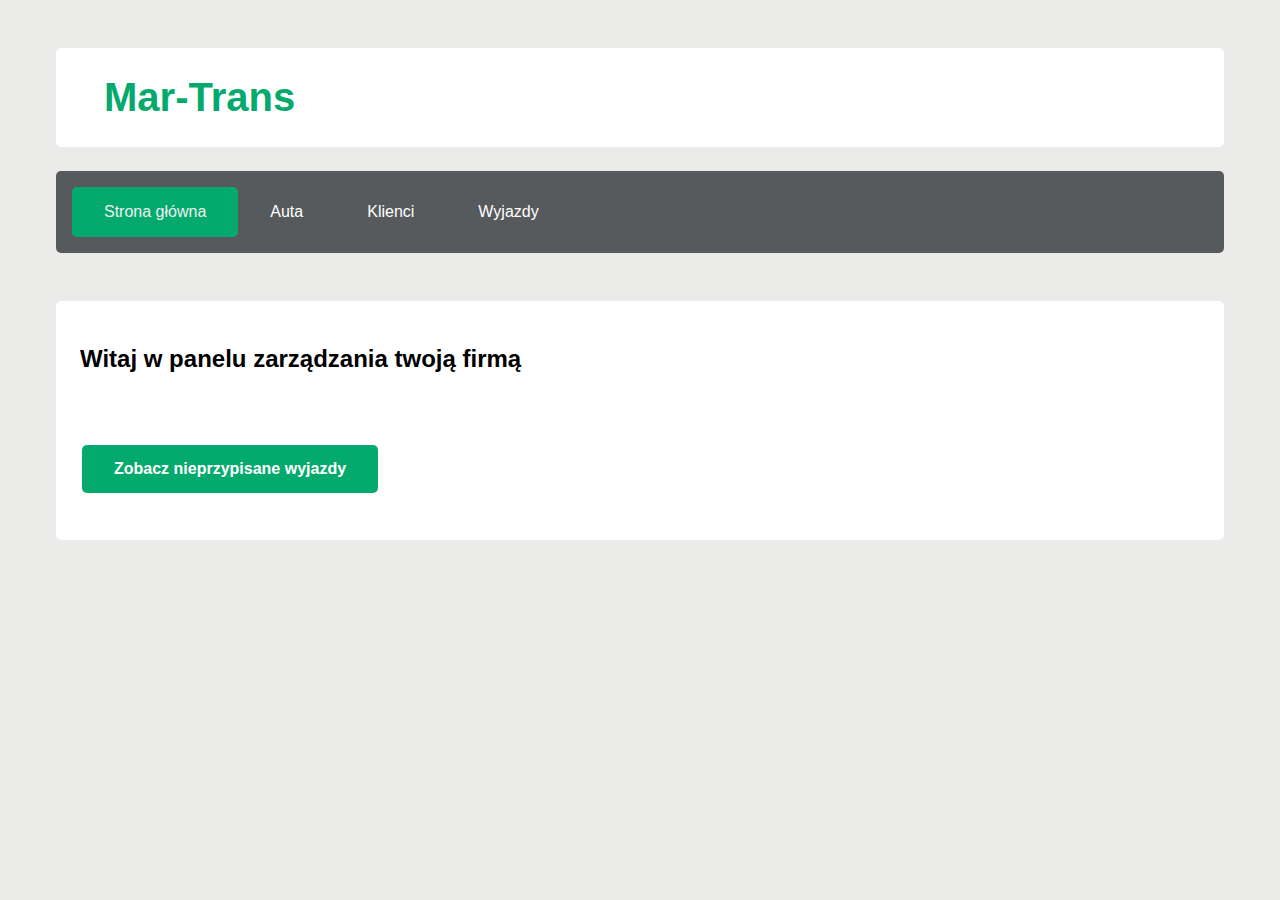
<file: src/main/resources/templates/index.html>
<!DOCTYPE html>
    <html xmlns:th="http://www.thymeleaf.org">
    <link rel="stylesheet" th:href="@{/css/stylesheet.css}">
    <link rel="stylesheet" href="../static/css/stylesheet.css">
    <head>
        <title>Mar-Trans</title>
    </head>
    <header>
        <h1><a th:href="index" th:class="h1">Mar-Trans</a></h1>
    </header>
    <nav>
        <ul>
            <li><a th:href="index" class="active">Strona główna</a></li>
            <li><a th:href="vehicles">Auta</a></li>
            <li><a th:href="clients">Klienci</a></li>
            <li><a th:href="trips">Wyjazdy</a></li>
        </ul>
    </nav>
    <body>
    <main>
        <h2>Witaj w panelu zarządzania twoją firmą</h2>
        <br>
        <h3 th:text="'Ilość nieprzypisanych wyjazdów: ' + ${wyjazdy}"></h3>
        <h3>
        <a th:href="@{/trips/assign}" class="button-green">Zobacz nieprzypisane wyjazdy</a>
        </h3>
    </main>
    </body>
    </html>
</file>
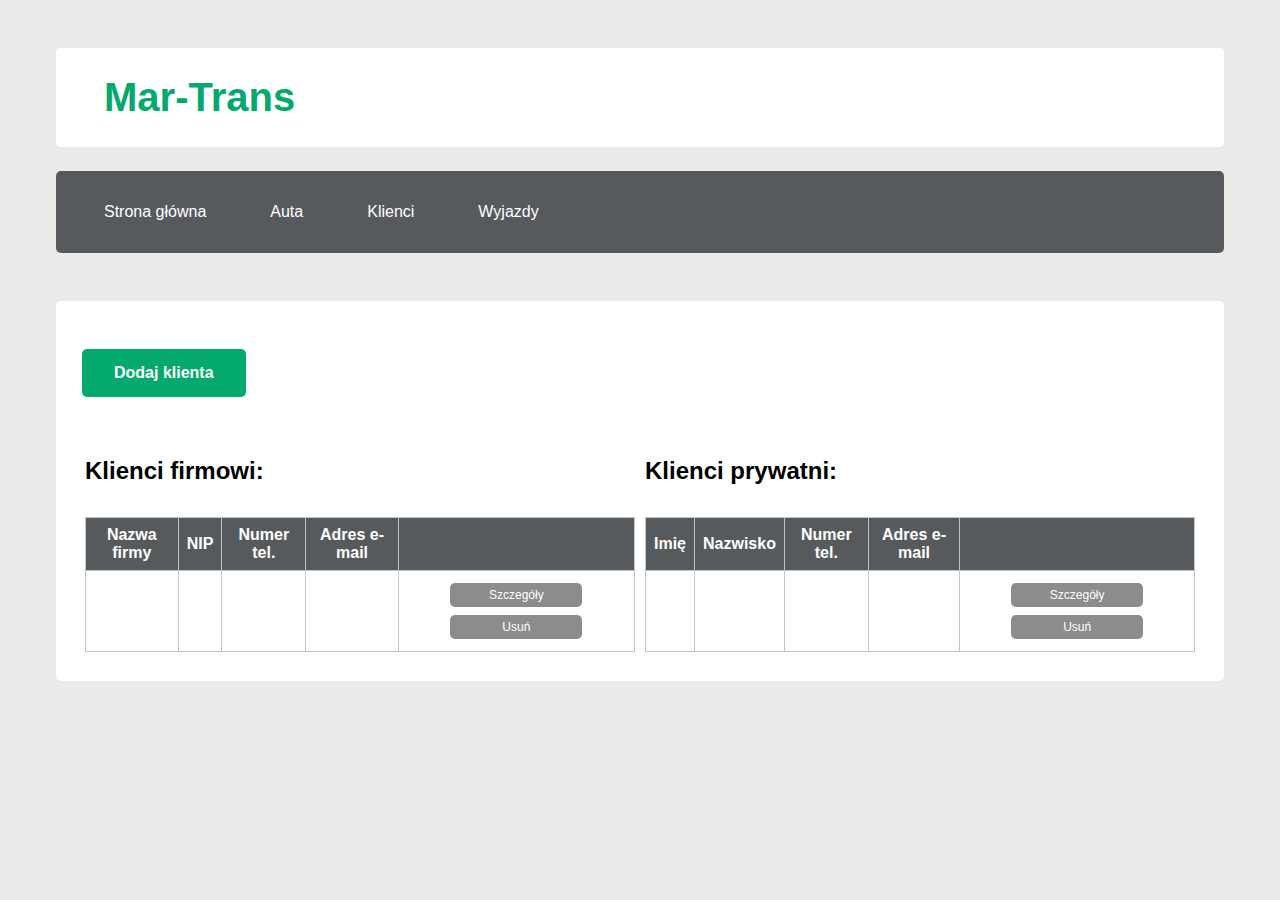
<file: src/main/resources/templates/clients.html>
<!DOCTYPE html>
<html xmlns:th="http://www.thymeleaf.org">
<link rel="stylesheet" th:href="@{/css/stylesheet.css}">
<link rel="stylesheet" href="../static/css/stylesheet.css">
<head>
  <title>Mar-Trans</title>
</head>
<header>
  <h1><a th:href="index" th:class="h1">Mar-Trans</a></h1>
  <!--    <img src="images/logo.png" alt="ABC logo">-->
</header>
<nav>
  <ul>
    <li><a th:href="index" >Strona główna</a></li>
    <li><a th:href="vehicles">Auta</a></li>
    <li><a th:href="clients" th:class="active">Klienci</a></li>
    <li><a th:href="trips">Wyjazdy</a></li>
  </ul>
</nav>
<body>
<main>
  <h2><a th:href="@{/clients/add}" class="button-green">Dodaj klienta</a></h2>
  <div class="row">
    <div class="column">
  <h2>Klienci firmowi:</h2>


  <table class="table-list">
    <thead>
    <tr>
      <th>Nazwa firmy</th>
      <th>NIP</th>
      <th>Numer tel.</th>
      <th>Adres e-mail</th>
      <th></th>
    </tr>
    </thead>
    <tbody>
    <tr th:each="client : ${companies}">
      <td th:text="${client.name}"></td>
      <td th:text="${client.nip}"></td>
      <td th:text="${client.nrTel}"></td>
      <td th:text="${client.email}"></td>
      <td>
        <a th:href="@{/clients/companydetails/{id}(id=${client.id})}" class="button-gray-list">Szczegóły</a>
        <a th:href="@{/clients/delete/{id}(id=${client.id})}" class="button-gray-list">Usuń</a></td>
    </tr>
    </tbody>
  </table>
    </div>
    <div class="column">
  <h2>Klienci prywatni:</h2>
  <table class="table-list">
    <thead>
    <tr>
      <th>Imię</th>
      <th>Nazwisko</th>
      <th>Numer tel.</th>
      <th>Adres e-mail</th>
      <th></th>
    </tr>
    </thead>
    <tbody>
    <tr th:each="client : ${persons}">
      <td th:text="${client.name}"></td>
      <td th:text="${client.surname}"></td>
      <td th:text="${client.nrTel}"></td>
      <td th:text="${client.email}"></td>
      <td>
        <a th:href="@{/clients/persondetails/{id}(id=${client.id})}" class="button-gray-list">Szczegóły</a>
        <a th:href="@{/clients/delete/{id}(id=${client.id})}" class="button-gray-list">Usuń</a></td>
    </tr>
    </tbody>
  </table>
    </div>
  </div>
</main>
</body>
</html>
</file>
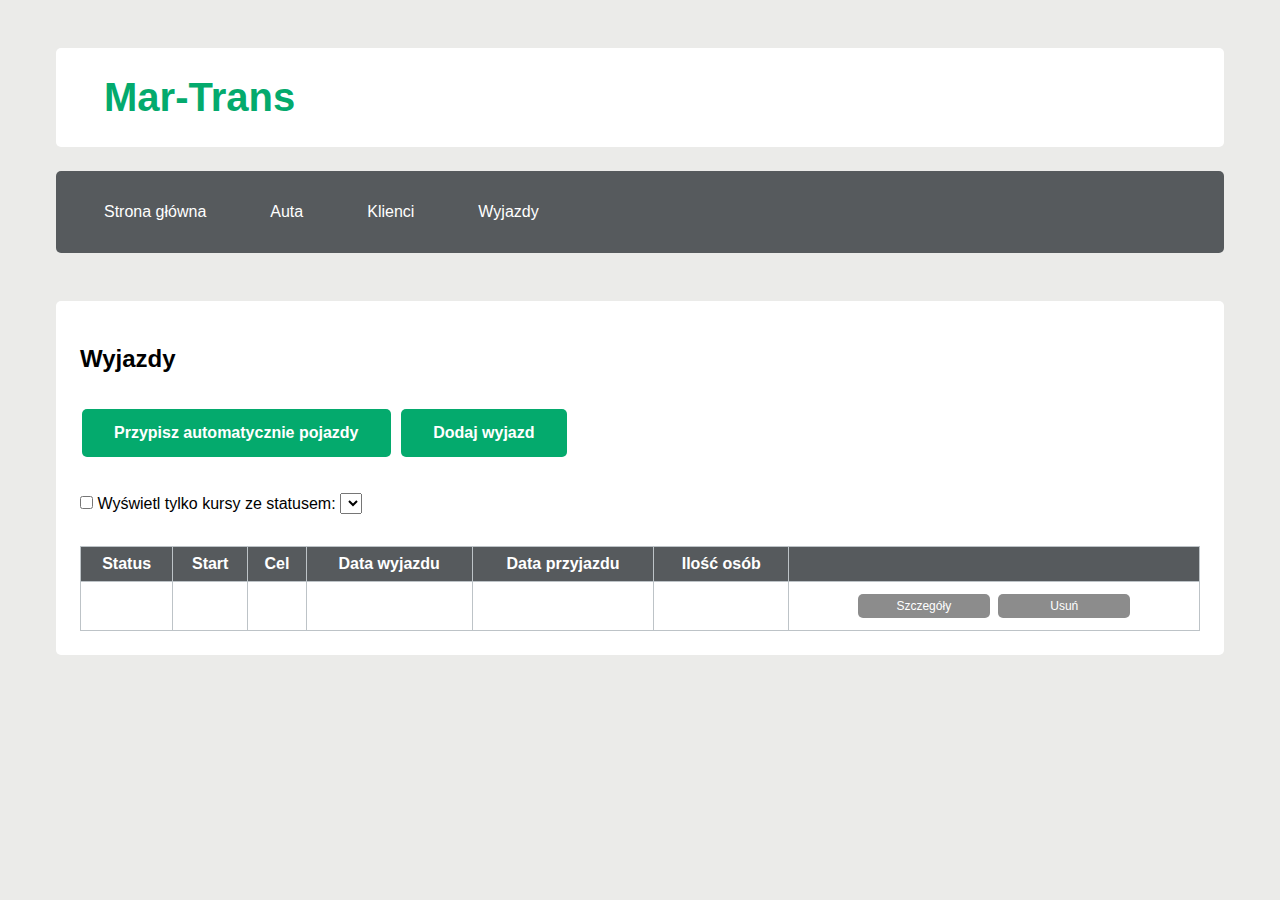
<file: src/main/resources/templates/trips.html>
<!DOCTYPE html>
<html xmlns:th="http://www.thymeleaf.org">
<link rel="stylesheet" th:href="@{/css/stylesheet.css}">
<link rel="stylesheet" href="../static/css/stylesheet.css">
<head>
    <title>Mar-Trans</title>
</head>
<header>
    <h1>Mar-Trans</h1>
    <!--    <img src="images/logo.png" alt="ABC logo">-->
</header>
<nav>
    <ul>
        <li><a th:href="index">Strona główna</a></li>
        <li><a th:href="vehicles">Auta</a></li>
        <li><a th:href="clients">Klienci</a></li>
        <li><a th:href="trips" th:class="active">Wyjazdy</a></li>
    </ul>
</nav>
<body>
<main>
    <h2>Wyjazdy</h2>
    <div>
        <h2>
            <a th:href="@{/trips/assign}" class="button-green">Przypisz automatycznie pojazdy</a>
            <a th:href="@{/trips/add}" class="button-green">Dodaj wyjazd</a>
        </h2>
        <label for="checkbox"></label>
        <input type="checkbox" id="checkbox" onclick="myFunction()">
        <label for="myInput">Wyświetl tylko kursy ze statusem:</label>
        <select th:field="*{types}" id="myInput" onchange="myFunction()">
            <option th:each="state : ${T(com.example.webapp.enums.TripState).values()}"
                    th:value="${state}"
                    th:text="${state}">
            </option>
        </select>
        <h2></h2>
        <table id="myTable" class="table-list">
            <thead>
            <tr>
                <th>Status</th>
                <th>Start</th>
                <th>Cel</th>
                <th>Data wyjazdu</th>
                <th>Data przyjazdu</th>
                <th>Ilość osób</th>
                <th></th>
            </tr>
            </thead>
            <tbody>
            <tr th:each="trip : ${trips}">
                <td th:text="${trip.tripState}"></td>
                <td th:text="${trip.start}"></td>
                <td th:text="${trip.destination}"></td>
                <td th:text="${#temporals.format(trip.deparatureDate, 'dd-MM-yyyy HH:mm')}"></td>
                <td th:text="${#temporals.format(trip.arrivalDate, 'dd-MM-yyyy HH:mm')}"></td>
                <td th:text="${trip.numberOfPeople}"></td>
                <td>
                    <a th:href="@{/trips/details/{id}(id=${trip.id})}" class="button-gray-list">Szczegóły</a>
                    <a th:href="@{/trips/delete/{id}(id=${trip.id})}" class="button-gray-list">Usuń</a>
                </td>
            </tr>
            </tbody>
        </table>
        <script>
            function myFunction() {
                // Declare variables
                var input, filter, table, tr, td, i, txtValue;
                input = document.getElementById("myInput");
                filter = input.value;
                table = document.getElementById("myTable");
                tr = table.getElementsByTagName("tr");

                // Loop through all table rows, and hide those who don't match the search query
                if (document.getElementById('checkbox').checked) {
                    for (i = 0; i < tr.length; i++) {
                        td = tr[i].getElementsByTagName("td")[0];
                        if (td) {
                            txtValue = td.textContent || td.innerText;
                            if (txtValue.toUpperCase().indexOf(filter) > -1) {
                                tr[i].style.display = "";
                            } else {
                                tr[i].style.display = "none";
                            }
                        }
                    }
                } else {
                    for (i = 0; i < tr.length; i++) {
                        td = tr[i].getElementsByTagName("td")[0];
                        tr[i].style.display = "";
                    }
                }
            }
        </script>
    </div>
</main>
</body>
</html>
</file>
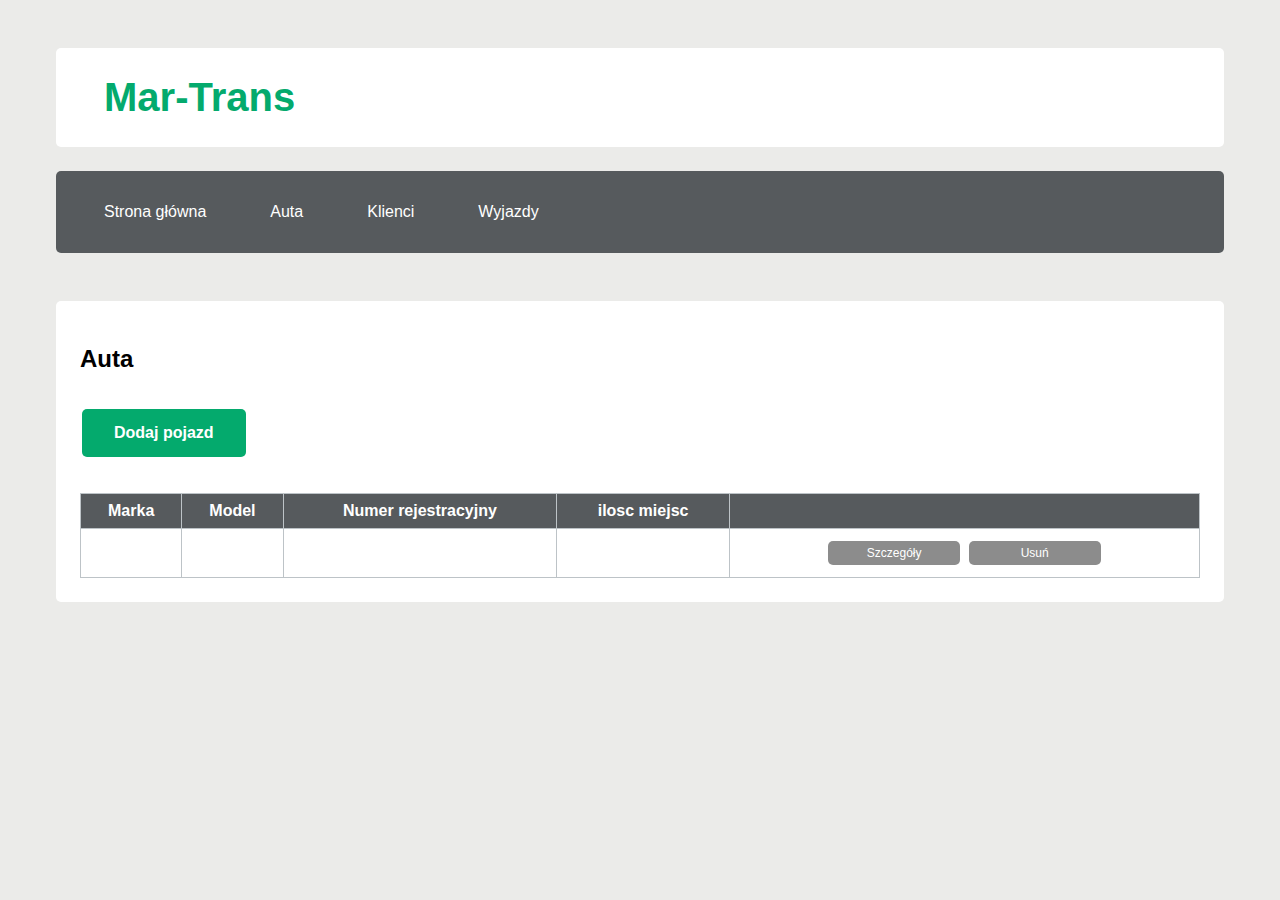
<file: src/main/resources/templates/vehicles.html>
<!DOCTYPE html>
<html xmlns:th="http://www.thymeleaf.org">
<link rel="stylesheet" th:href="@{/css/stylesheet.css}">
<link rel="stylesheet" href="../static/css/stylesheet.css">
<head>
    <title>Mar-Trans</title>
</head>
<header>
    <h1>Mar-Trans</h1>
    <!--    <img src="images/logo.png" alt="ABC logo">-->
</header>
<nav>
    <ul>
        <li><a th:href="index" >Strona główna</a></li>
        <li><a th:href="vehicles" th:class="active">Auta</a></li>
        <li><a th:href="clients">Klienci</a></li>
        <li><a th:href="trips">Wyjazdy</a></li>
    </ul>
</nav>
<body>
<main>
    <h2>Auta</h2>
    <h2><a th:href="@{/vehicles/add}" class="button-green">Dodaj pojazd</a></h2>
    <table class="table-list">
        <thead>
        <tr>
            <th>Marka</th>
            <th>Model</th>
            <th>Numer rejestracyjny</th>
            <th>ilosc miejsc</th>
            <th></th>
        </tr>
        </thead>
        <tbody>
        <tr th:each="vehicle : ${vehicles}">
            <td th:text="${vehicle.brand}"></td>
            <td th:text="${vehicle.model}"></td>
            <td th:text="${vehicle.getRegNumber}"></td>
            <td th:text="${vehicle.getNumberOfSeats}"></td>
            <td>
                <a th:href="@{/vehicles/details/{id}(id=${vehicle.id})}" class="button-gray-list">Szczegóły</a>
                <a th:href="@{/vehicles/delete/{id}(id=${vehicle.id})}" class="button-gray-list">Usuń</a>
            </td>
        </tr>
        </tbody>
    </table>
</main>
</body>
</html>
</file>
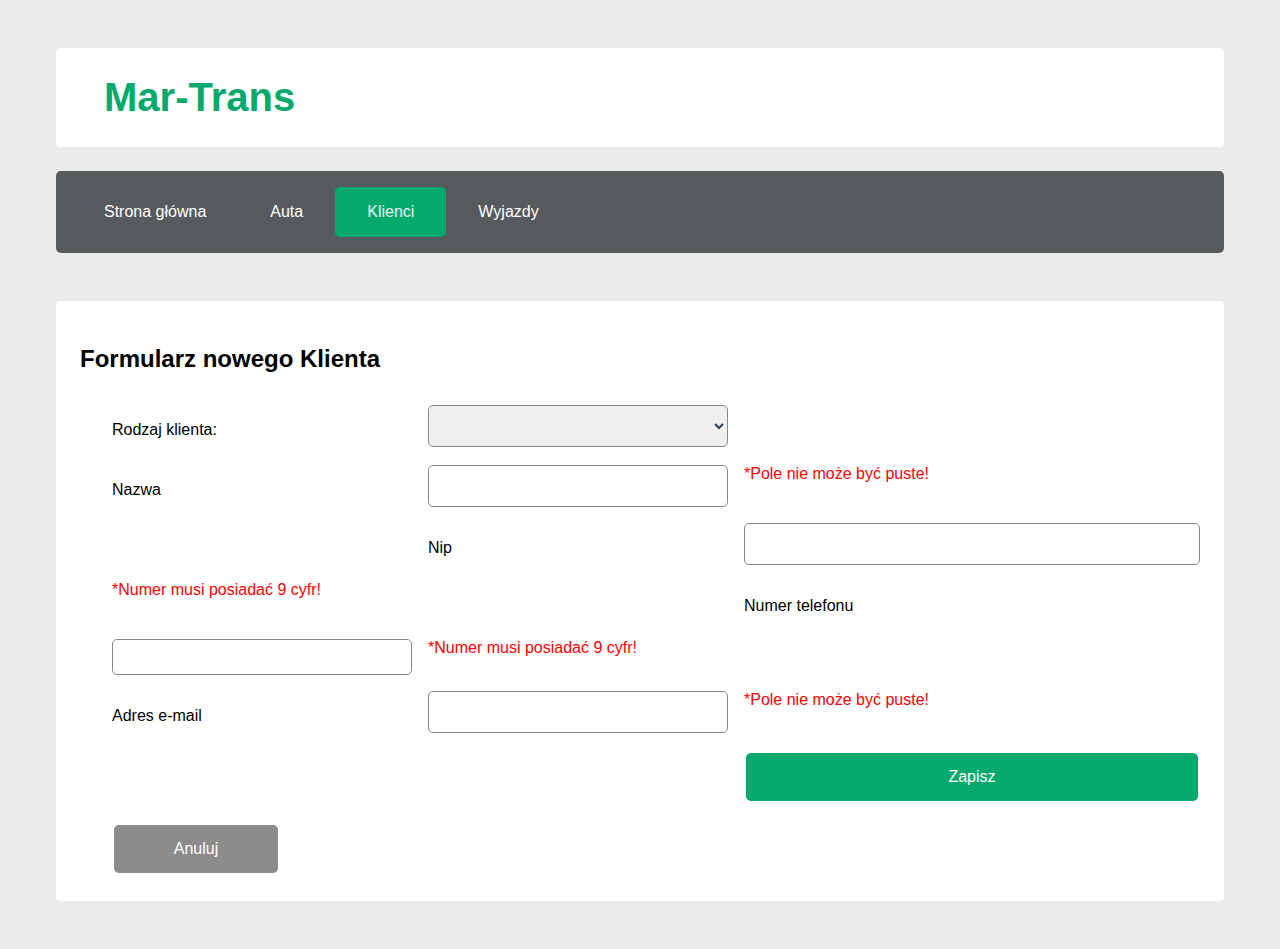
<file: src/main/resources/templates/clients/add.html>
<!DOCTYPE html>
<html xmlns:th="http://www.thymeleaf.org">
<link rel="stylesheet" th:href="@{/css/stylesheet.css}">
<link rel="stylesheet" href="../../static/css/stylesheet.css">
<head>
    <title>Mar-Trans</title>
</head>
<header>
    <h1>Mar-Trans</h1>
    <!--    <img src="images/logo.png" alt="ABC logo">-->
</header>
<nav>
    <ul>
        <li><a th:href="@{/index}">Strona główna</a></li>
        <li><a th:href="@{/vehicles}">Auta</a></li>
        <li><a th:href="@{/clients}" class="active">Klienci</a></li>
        <li><a th:href="@{/trips}">Wyjazdy</a></li>
    </ul>
</nav>
<body>
<main>
    <h2>Formularz nowego Klienta</h2>
    <form class="form">
        <label for="type">Rodzaj klienta: </label>
        <select th:field="*{types}" id="type" >
            <option th:each="type : *{types}"
                    th:value="${type}"
                    th:text="${type}">
        </select>
    </form>
    <br>

    <form th:action="@{/addPerson}" th:object="${person}" id="osobaForm" class="form" method="POST">
        <label for="personName">Imie</label>
        <input type="text" th:field="*{name}" id="personName" placeholder="">
        <span th:if="${#fields.hasErrors('name')}">*Pole nie może być puste!</span>
        <br th:if="!${#fields.hasErrors('name')}">

        <label for="surname">Nazwisko</label>
        <input type="text" th:field="*{surname}" id="surname" placeholder="">
        <span th:if="${#fields.hasErrors('surname')}">*Pole nie może być puste!</span>
        <br th:if="!${#fields.hasErrors('surname')}">

        <label for="nrTel">Numer telefonu</label>
        <input type="number" th:field="*{nrTel}" id="nrTel" placeholder="">
        <span th:if="${#fields.hasErrors('nrTel')}">*Numer musi posiadać 9 cyfr!</span>
        <br th:if="!${#fields.hasErrors('nrTel')}">

        <label for="email">Adres e-mail</label>
        <input type="text" th:field="*{email}" id="email" placeholder="">
        <span th:if="${#fields.hasErrors('email')}">*Pole nie może być puste!</span>
        <br th:if="!${#fields.hasErrors('email')}">

        <label></label>
        <input type="submit" value="Zapisz" class="button-green">
        <a th:href="@{/clients}" class="button-gray">Anuluj</a>
    </form>

    <form th:action="@{/addCompany}" th:object="${company}" id="firmaForm" style="display:none;" class="form" method="POST" >
        <label for="name">Nazwa</label>
        <input type="text" th:field="*{name}" id="name" placeholder="">
        <span th:if="${#fields.hasErrors('name')}">*Pole nie może być puste!</span>
        <br th:if="!${#fields.hasErrors('name')}">

        <label for="nip">Nip</label>
        <input type="number" th:field="*{nip}" id="nip" placeholder="">
        <span th:if="${#fields.hasErrors('nip')}">*Numer musi posiadać 9 cyfr!</span>
        <br th:if="!${#fields.hasErrors('nip')}">

        <label for="firmaNrTel">Numer telefonu</label>
        <input type="number" th:field="*{nrTel}" id="firmaNrTel" placeholder="">
        <span th:if="${#fields.hasErrors('nrTel')}">*Numer musi posiadać 9 cyfr!</span>
        <br th:if="!${#fields.hasErrors('nrTel')}">

        <label for="firmaEmail">Adres e-mail</label>
        <input type="text" th:field="*{email}" id="firmaEmail" placeholder="">
        <span th:if="${#fields.hasErrors('email')}">*Pole nie może być puste!</span>
        <br th:if="!${#fields.hasErrors('email')}">

        <label></label>
        <input type="submit" value="Zapisz" class="button-green">
        <a th:href="@{/clients}" class="button-gray">Anuluj</a>
    </form>
    <script type="text/javascript">
        function showDiv() {
            if (document.getElementById('type').value === "Osoba prywatna") {
                document.getElementById('osobaForm').style.display = "grid";
                document.getElementById('firmaForm').style.display = "none";
            } else {
                document.getElementById('osobaForm').style.display = "none";
                document.getElementById('firmaForm').style.display = "grid";
            }
        }
        window.addEventListener('load', function(){
            document.getElementById('type').addEventListener('change', showDiv);
            showDiv();
        });
    </script>

</main>
</body>

</html>
</file>
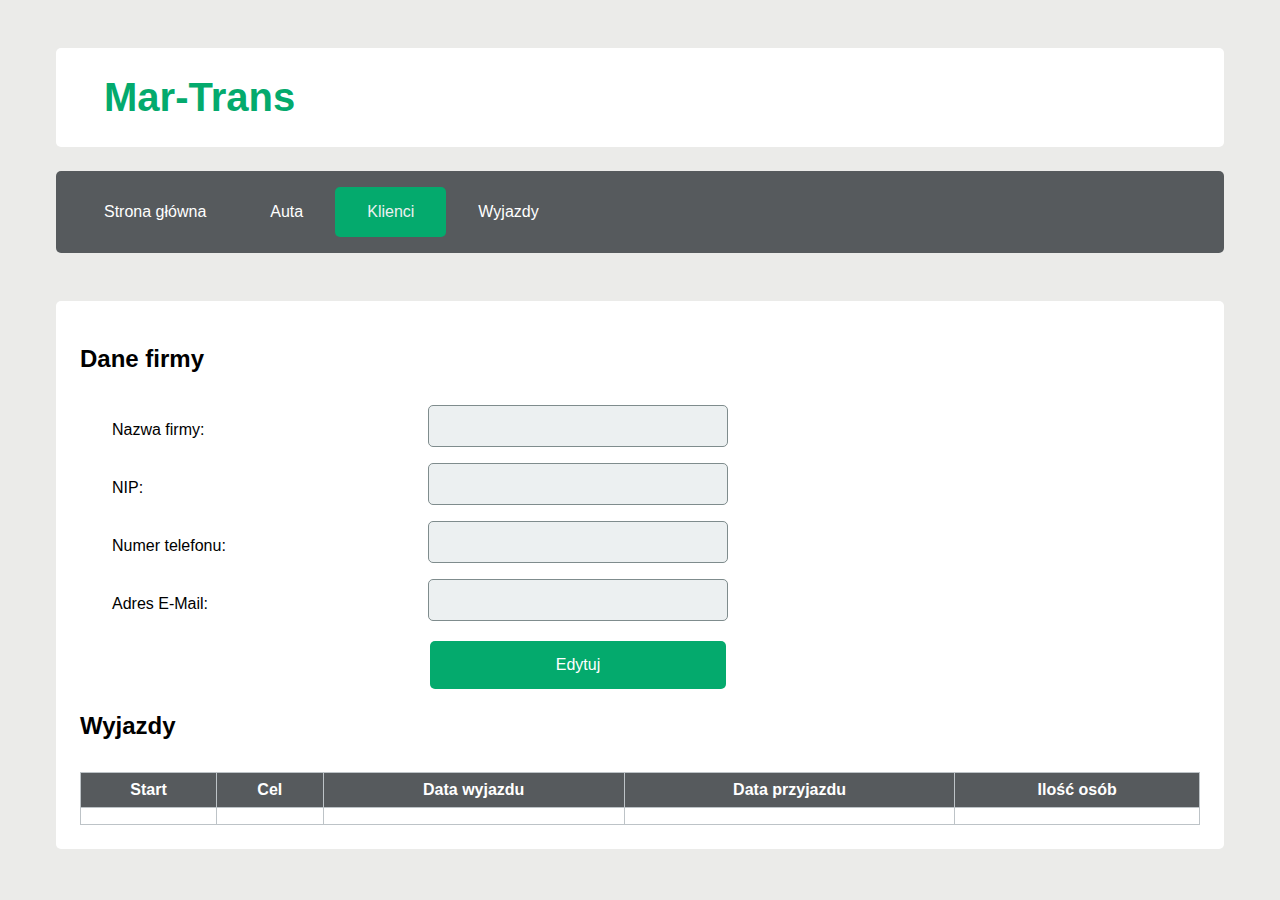
<file: src/main/resources/templates/clients/companydetails.html>
<!DOCTYPE html>
<html xmlns:th="http://www.thymeleaf.org">
<link rel="stylesheet" th:href="@{/css/stylesheet.css}">
<link rel="stylesheet" href="../../static/css/stylesheet.css">
<head>
  <title>Mar-Trans</title>
</head>
<header>
  <h1>Mar-Trans</h1>
  <!--    <img src="images/logo.png" alt="ABC logo">-->
</header>
<nav>
  <ul>
    <li><a th:href="@{/index}">Strona główna</a></li>
    <li><a th:href="@{/vehicles}">Auta</a></li>
    <li><a th:href="@{/clients}" class="active">Klienci</a></li>
    <li><a th:href="@{/trips}">Wyjazdy</a></li>
  </ul>
</nav>
<body>
<main>
  <h2>Dane firmy</h2>
  <form class="edit" method="POST">
    <label for="nazwa">Nazwa firmy:</label>
    <input type="text" th:field="*{company.name}" id="nazwa" th:placeholder="*{company.name}" disabled>
    <br>

    <label for="nip">NIP:</label>
    <input type="text" th:field="*{company.nip}" id="nip" th:placeholder="*{company.nip}" disabled>
    <br>

    <label for="nrTel">Numer telefonu:</label>
    <input type="text" th:field="*{company.nrTel}" id="nrTel" th:placeholder="*{company.nrTel}" disabled>
    <br>

    <label for="email">Adres E-Mail:</label>
    <input type="text" th:field="*{company.email}" id="email" th:placeholder="*{company.email}" disabled>
    <br>

    <label></label>
    <a th:href="@{/clients/editform/{id}(id=${company.id})}" class="button-green">Edytuj</a>
  </form>
  <h2>Wyjazdy</h2>
  <table class="table-list">
    <thead>
    <tr>
      <th>Start</th>
      <th>Cel</th>
      <th>Data wyjazdu</th>
      <th>Data przyjazdu</th>
      <th>Ilość osób</th>
    </tr>
    </thead>
    <tbody>
    <tr th:each="trip : ${trips}">
      <td th:text="${trip.start}"></td>
      <td th:text="${trip.destination}"></td>
      <td th:text="${#temporals.format(trip.deparatureDate, 'dd-MM-yyyy HH:mm')}"></td>
      <td th:text="${#temporals.format(trip.arrivalDate, 'dd-MM-yyyy HH:mm')}"></td>
      <td th:text="${trip.getNumberOfPeople}"></td>
    </tr>
    </tbody>
  </table>
</main>
</body>
</html>
</file>
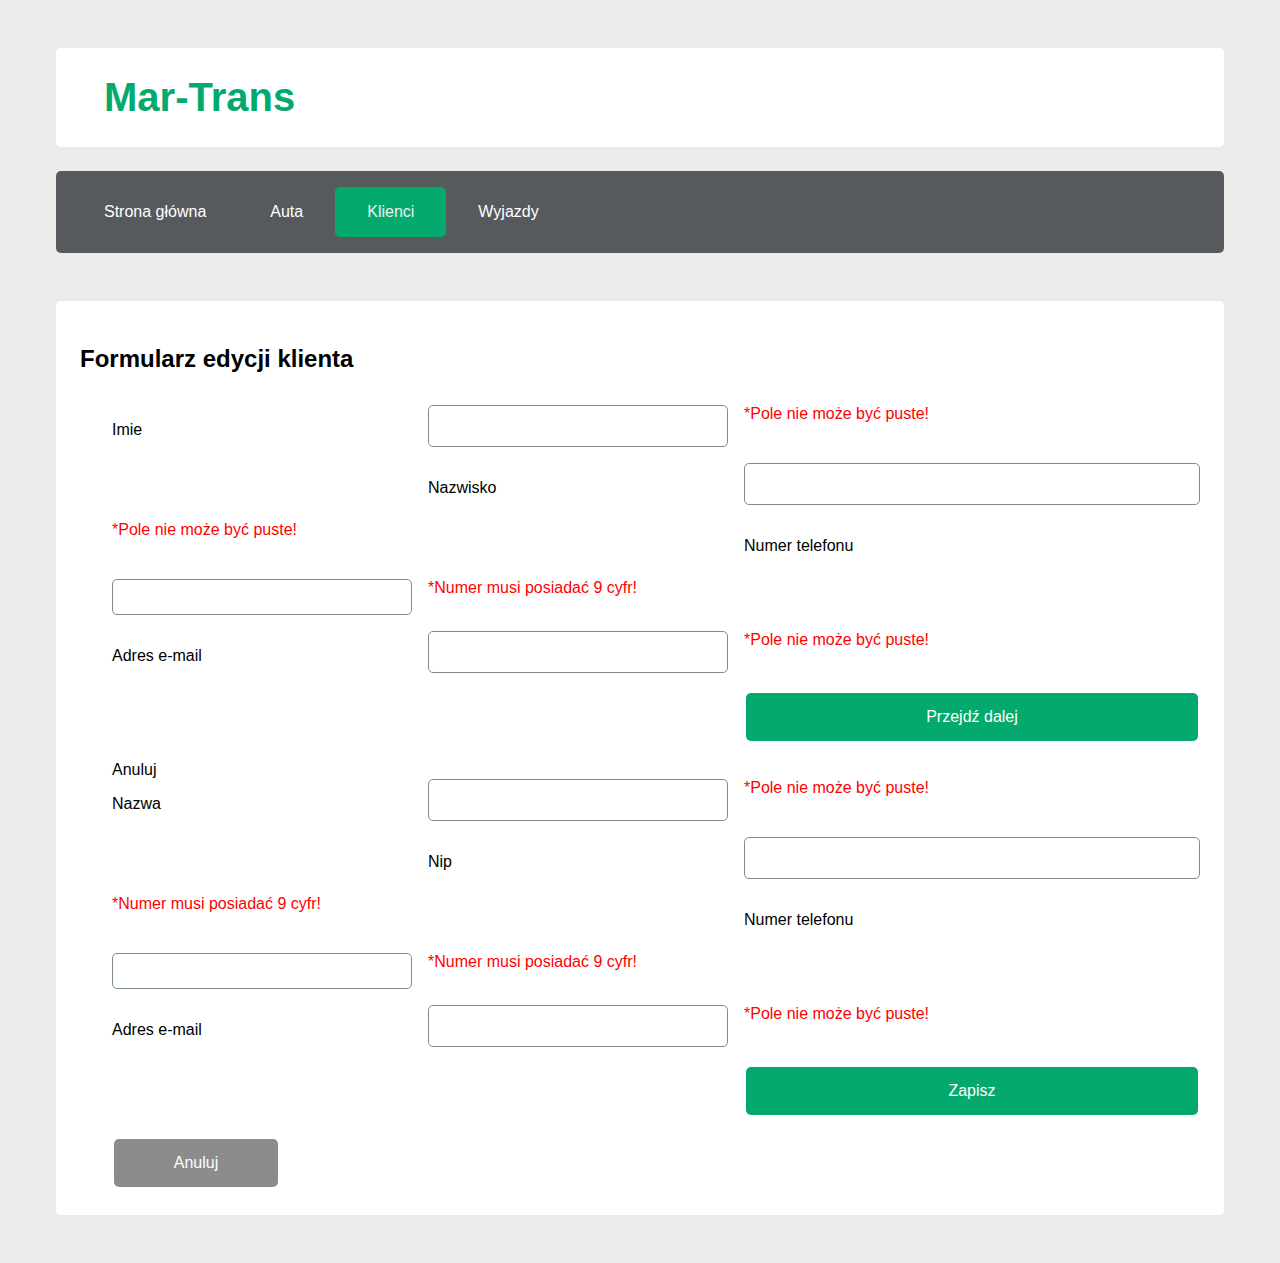
<file: src/main/resources/templates/clients/edit.html>
<!DOCTYPE html>
<html xmlns:th="http://www.thymeleaf.org">
<link rel="stylesheet" th:href="@{/css/stylesheet.css}">
<link rel="stylesheet" href="../../static/css/stylesheet.css">
<head>
    <title>Mar-Trans</title>
</head>
<header>
    <h1>Mar-Trans</h1>
    <!--    <img src="images/logo.png" alt="ABC logo">-->
</header>
<nav>
    <ul>
        <li><a th:href="@{/index}">Strona główna</a></li>
        <li><a th:href="@{/vehicles}">Auta</a></li>
        <li><a th:href="@{/clients}" class="active">Klienci</a></li>
        <li><a th:href="@{/trips}">Wyjazdy</a></li>
    </ul>
</nav>
<body>
<main>
    <h2>Formularz edycji klienta</h2>
    <form th:if="${showPerson}" th:action="@{/updatePerson/{id}(id=${person.id})}" th:object="${person}" class="form"
          method="POST">
        <label for="name">Imie</label>
        <input type="text" th:field="*{name}" id="name" placeholder="">
        <span th:if="${#fields.hasErrors('name')}">*Pole nie może być puste!</span>
        <br th:if="!${#fields.hasErrors('name')}">

        <label for="surname">Nazwisko</label>
        <input type="text" th:field="*{surname}" id="surname" placeholder="">
        <span th:if="${#fields.hasErrors('surname')}">*Pole nie może być puste!</span>
        <br th:if="!${#fields.hasErrors('surname')}">

        <label for="nrTel">Numer telefonu</label>
        <input type="number" th:field="*{nrTel}" id="nrTel" placeholder="">
        <span th:if="${#fields.hasErrors('nrTel')}">*Numer musi posiadać 9 cyfr!</span>
        <br th:if="!${#fields.hasErrors('nrTel')}">

        <label for="email">Adres e-mail</label>
        <input type="text" th:field="*{email}" id="email" placeholder="">
        <span th:if="${#fields.hasErrors('email')}">*Pole nie może być puste!</span>
        <br th:if="!${#fields.hasErrors('email')}">

        <label></label>
        <input type="submit" value="Przejdź dalej" class="button-green">
        <a th:href="@{/clients/persondetails/{id}(id=${person.id})}">Anuluj</a>
    </form>

    <form th:if="${showCompany}" th:action="@{/updateCompany/{id}(id=${company.id})}" th:object="${company}" class="form"
          method="POST">
        <label for="companyName">Nazwa</label>
        <input type="text" th:field="*{name}" id="companyName" placeholder="">
        <span th:if="${#fields.hasErrors('name')}">*Pole nie może być puste!</span>
        <br th:if="!${#fields.hasErrors('name')}">

        <label for="nip">Nip</label>
        <input type="number" th:field="*{nip}" id="nip" placeholder="">
        <span th:if="${#fields.hasErrors('nip')}">*Numer musi posiadać 9 cyfr!</span>
        <br th:if="!${#fields.hasErrors('nip')}">

        <label for="firmaNrTel">Numer telefonu</label>
        <input type="number" th:field="*{nrTel}" id="firmaNrTel" placeholder="">
        <span th:if="${#fields.hasErrors('nrTel')}">*Numer musi posiadać 9 cyfr!</span>
        <br th:if="!${#fields.hasErrors('nrTel')}">

        <label for="firmaEmail">Adres e-mail</label>
        <input type="text" th:field="*{email}" id="firmaEmail" placeholder="">
        <span th:if="${#fields.hasErrors('email')}">*Pole nie może być puste!</span>
        <br th:if="!${#fields.hasErrors('email')}">

        <label></label>
        <input type="submit" value="Zapisz" class="button-green">
        <a th:href="@{/clients/companydetails/{id}(id=${company.id})}" class="button-gray">Anuluj</a>
    </form>
</main>
</body>

</html>
</file>
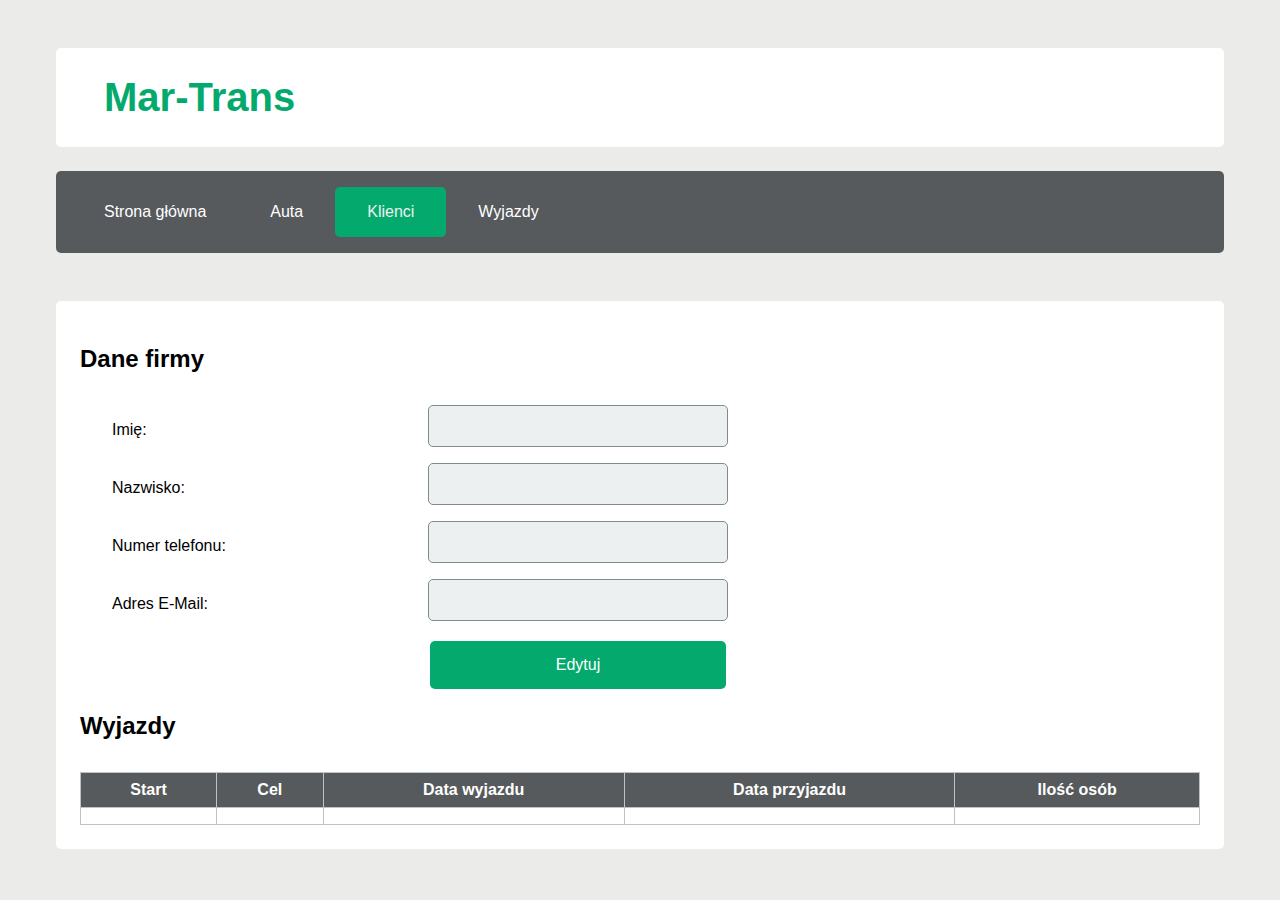
<file: src/main/resources/templates/clients/persondetails.html>
<!DOCTYPE html>
<html xmlns:th="http://www.thymeleaf.org">
<link rel="stylesheet" th:href="@{/css/stylesheet.css}">
<link rel="stylesheet" href="../../static/css/stylesheet.css">
<head>
    <title>Mar-Trans</title>
</head>
<header>
    <h1>Mar-Trans</h1>
    <!--    <img src="images/logo.png" alt="ABC logo">-->
</header>
<nav>
    <ul>
        <li><a th:href="@{/index}">Strona główna</a></li>
        <li><a th:href="@{/vehicles}">Auta</a></li>
        <li><a th:href="@{/clients}" class="active">Klienci</a></li>
        <li><a th:href="@{/trips}">Wyjazdy</a></li>
    </ul>
</nav>
<body>
<main>
    <h2>Dane firmy</h2>
    <form class="edit" method="POST">
        <label for="imie">Imię:</label>
        <input type="text" th:field="*{person.name}" id="imie" th:placeholder="*{person.name}" disabled>
        <br>

        <label for="nazwisko">Nazwisko:</label>
        <input type="text" th:field="*{person.surname}" id="nazwisko" th:placeholder="*{person.surname}" disabled>
        <br>

        <label for="nrTel">Numer telefonu:</label>
        <input type="text" th:field="*{person.nrTel}" id="nrTel" th:placeholder="*{person.nrTel}" disabled>
        <br>

        <label for="email">Adres E-Mail:</label>
        <input type="text" th:field="*{person.email}" id="email" th:placeholder="*{person.email}" disabled>
        <br>

        <label></label>
        <a th:href="@{/clients/editform/{id}(id=${person.id})}" class="button-green">Edytuj</a>
    </form>
    <h2>Wyjazdy</h2>
    <table class="table-list">
        <thead>
        <tr>
            <th>Start</th>
            <th>Cel</th>
            <th>Data wyjazdu</th>
            <th>Data przyjazdu</th>
            <th>Ilość osób</th>
        </tr>
        </thead>
        <tbody>
        <tr th:each="trip : ${trips}">
            <td th:text="${trip.start}"></td>
            <td th:text="${trip.destination}"></td>
            <td th:text="${#temporals.format(trip.deparatureDate, 'dd-MM-yyyy HH:mm')}"></td>
            <td th:text="${#temporals.format(trip.arrivalDate, 'dd-MM-yyyy HH:mm')}"></td>
            <td th:text="${trip.getNumberOfPeople}"></td>
        </tr>
        </tbody>
    </table>
</main>
</body>
</html>
</file>
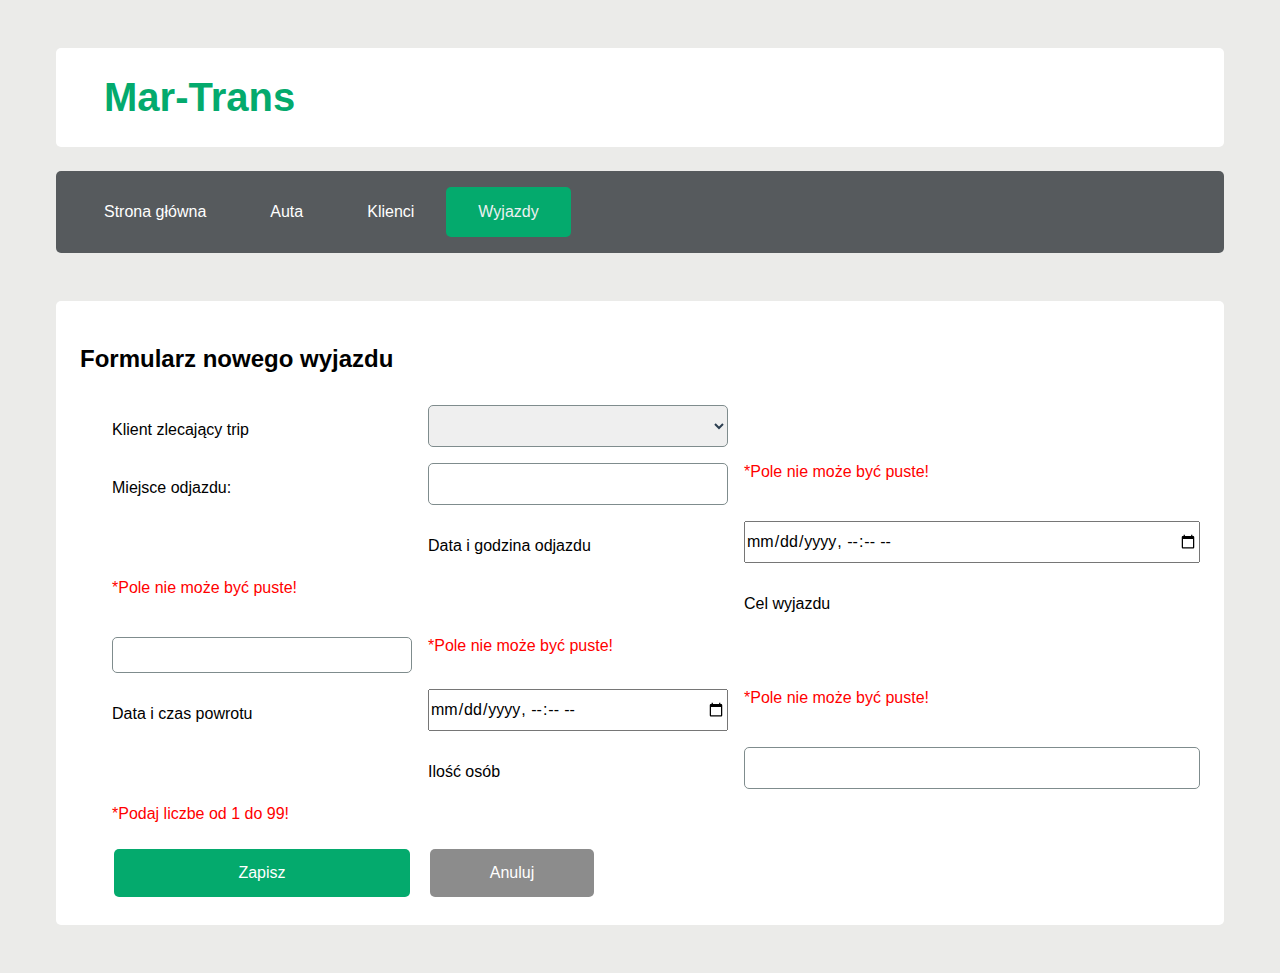
<file: src/main/resources/templates/trips/add.html>
<!DOCTYPE html>
<html xmlns:th="http://www.thymeleaf.org">
<link rel="stylesheet" th:href="@{/css/stylesheet.css}">
<link rel="stylesheet" href="../../static/css/stylesheet.css">
<head>
  <title>Mar-Trans</title>
</head>
<header>
  <h1>Mar-Trans</h1>
  <!--    <img src="images/logo.png" alt="ABC logo">-->
</header>
<nav>
  <ul>
    <li><a th:href="@{/index}" >Strona główna</a></li>
    <li><a th:href="@{/vehicles}" >Auta</a></li>
    <li><a th:href="@{/clients}">Klienci</a></li>
    <li><a th:href="@{/trips}" class="active">Wyjazdy</a></li>
  </ul>
</nav>
<body>
<main>
  <h2>Formularz nowego wyjazdu</h2>
  <form th:action="@{/addTrip}" th:object="${trip}" class="form" method="POST">
    <label for="client">Klient zlecający trip</label>
    <select th:field="*{client}" id="client">
      <option th:each="state : ${clients}"
              th:value="${state.id}"
              th:text="${state}">
      </option>
    </select>
    <br>


    <label for="start">Miejsce odjazdu:</label>
    <input type="text" th:field="*{start}" id="start" placeholder="">
    <span th:if="${#fields.hasErrors('start')}">*Pole nie może być puste!</span>
    <br th:if="!${#fields.hasErrors('start')}">

    <label for="deparatureDate">Data i godzina odjazdu</label>
    <input type="datetime-local" th:field="*{deparatureDate}" id="deparatureDate" placeholder="">
    <span th:if="${#fields.hasErrors('deparatureDate')}">*Pole nie może być puste!</span>
    <br th:if="!${#fields.hasErrors('deparatureDate')}">

    <label for="destination">Cel wyjazdu</label>
    <input type="text" th:field="*{destination}" id="destination" placeholder="">
    <span th:if="${#fields.hasErrors('destination')}">*Pole nie może być puste!</span>
    <br th:if="!${#fields.hasErrors('destination')}">

    <label for="arrivalDate">Data i czas powrotu</label>
    <input type="datetime-local" th:field="*{arrivalDate}" id="arrivalDate" placeholder="">
    <span th:if="${#fields.hasErrors('arrivalDate')}">*Pole nie może być puste!</span>
    <br th:if="!${#fields.hasErrors('arrivalDate')}">


    <label for="numberOfPeople">Ilość osób</label>
    <input type="number" th:field="*{numberOfPeople}" id="numberOfPeople" placeholder="">
    <span th:if="${#fields.hasErrors('numberOfPeople')}">*Podaj liczbe od 1 do 99!</span>
    <br th:if="!${#fields.hasErrors('numberOfPeople')}">

<!--    <label for="vehicleList">Pojazdy </label>-->
<!--    <select th:field="*{vehicleList}" id="vehicleList" multiple>-->
<!--      <option th:each="state : ${pojazdy}"-->
<!--              th:value="${state.id}"-->
<!--              th:text="${state}">-->
<!--      </option>-->
<!--    </select>-->
<!--    <br>-->
    
    <label></label>
    <input type="submit" value="Zapisz" class="button-green">
    <a th:href="@{/trips}" class="button-gray">Anuluj</a>
  </form>
</main>
</body>
</html>
</file>
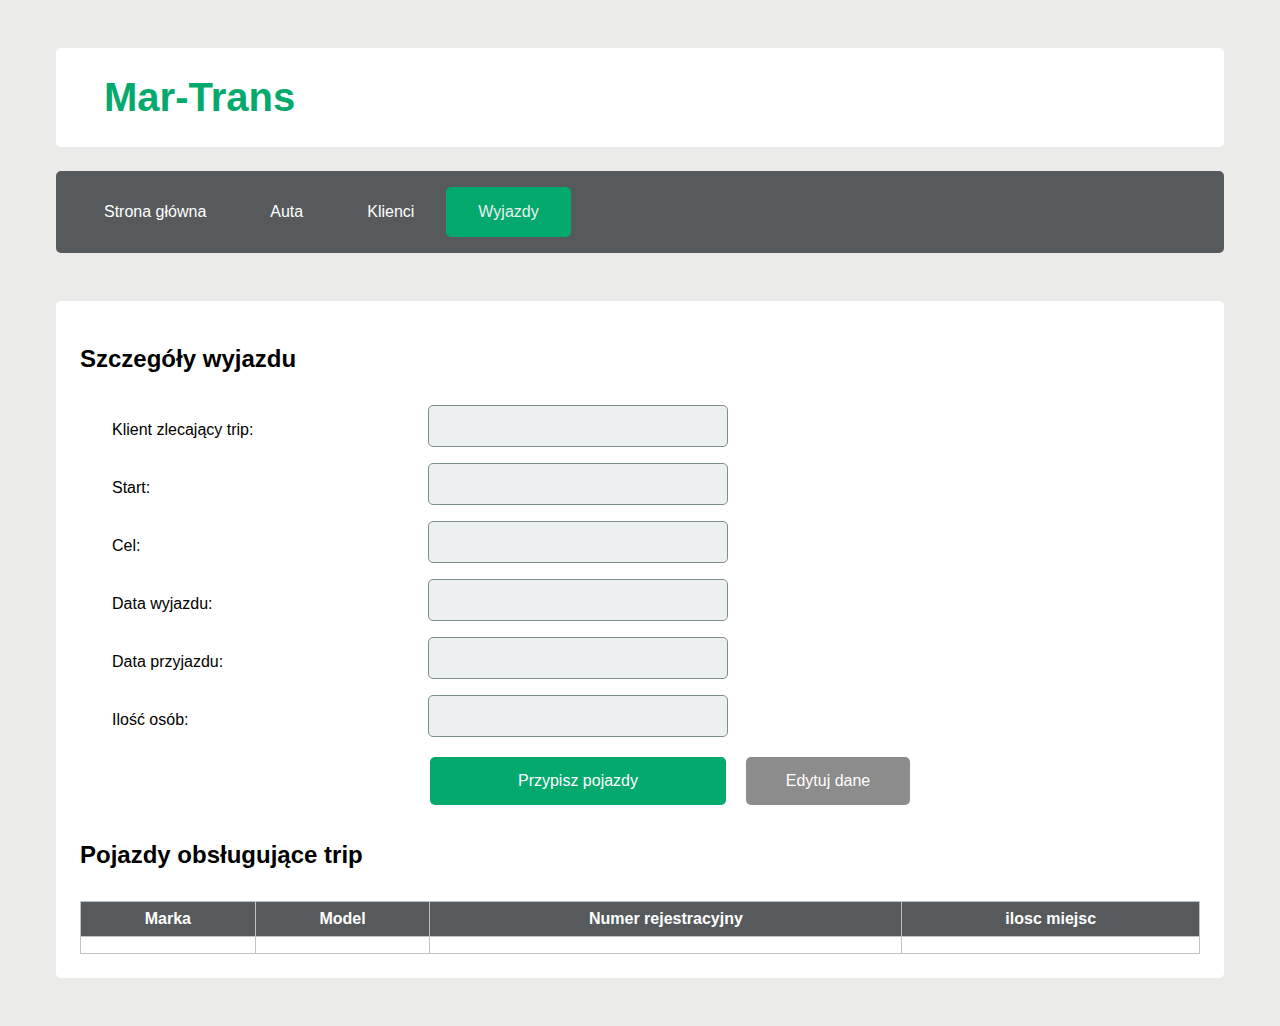
<file: src/main/resources/templates/trips/details.html>
<!DOCTYPE html>
<html xmlns:th="http://www.thymeleaf.org">
<link rel="stylesheet" th:href="@{/css/stylesheet.css}">
<link rel="stylesheet" href="../../static/css/stylesheet.css">
<head>
    <title>Mar-Trans</title>
</head>
<header>
    <h1>Mar-Trans</h1>
    <!--    <img src="images/logo.png" alt="ABC logo">-->
</header>
<nav>
    <ul>
        <li><a th:href="@{/index}" >Strona główna</a></li>
        <li><a th:href="@{/vehicles}" >Auta</a></li>
        <li><a th:href="@{/clients}">Klienci</a></li>
        <li><a th:href="@{/trips}" class="active">Wyjazdy</a></li>
    </ul>
</nav>
<body>
<main>
    <h2>Szczegóły wyjazdu</h2>
    <form th:action="@{/assignManually/{id}(id=${trip.id})}" class="edit" method="POST">
        <label for="client">Klient zlecający trip:</label>
        <input type="text" th:value="*{trip.client}"  id="client"  disabled>
        <br>

        <label for="start">Start:</label>
        <input type="text" th:field="*{trip.start}" id="start"  disabled>
        <br>

        <label for="destination">Cel:</label>
        <input type="text" th:field="*{trip.destination}" id="destination" disabled>
        <br>

        <label for="deparatureDate">Data wyjazdu:</label>
        <input type="text" th:value="*{#temporals.format(trip.deparatureDate, 'dd-MM-yyyy HH:mm')}" id="deparatureDate" disabled>
        <br>

        <label for="arrivalDate">Data przyjazdu:</label>
        <input type="text" th:value="*{#temporals.format(trip.arrivalDate, 'dd-MM-yyyy HH:mm')}" id="arrivalDate"  disabled>
        <br>

        <label for="numberOfPeople">Ilość osób:</label>
        <input type="text" th:field="*{trip.numberOfPeople}" id="numberOfPeople"  disabled>
        <br>

        <label></label>
        <a onclick="showDiv()" class="button-green">Przypisz pojazdy</a>
        <a th:href="@{/trips/editform/{id}(id=${trip.id})}" class="button-gray">Edytuj dane</a>



    </form>
    <h2></h2>
    <form  th:action="@{/assignManually/{id}(id=${trip.id})}" th:object="${trip}" class="form" style="display: none" id="pojazdForm" method="POST">
        <label for="vehicleList">Dostępne pojazdy w danym okresie czasowym: </label>
        <select th:field="*{proposedVehicles}"  id="vehicleList" multiple>
            <option th:each="state : ${availableVehicles}"
                    th:value="${state.id}"
                    th:text="${state}">
            </option>
        </select>
        <span th:if="${error}">*Wybrane pojazdy mają zbyt mało miejsc!</span>
        <br th:if="!${error}">
        <label></label>
        <input type="submit" value="Zapisz" class="button-green">
        <label>*Proponowane pojazdy zaznaczone są kolorem szarym</label>
    </form>
    <h2>Pojazdy obsługujące trip</h2>
    <table class="table-list">
        <thead>
        <tr>
            <th>Marka</th>
            <th>Model</th>
            <th>Numer rejestracyjny</th>
            <th>ilosc miejsc</th>
        </tr>
        </thead>
        <tbody>
        <tr th:each="vehicle : ${vehicles}">
            <td th:text="${vehicle.brand}"></td>
            <td th:text="${vehicle.model}"></td>
            <td th:text="${vehicle.regNumber}"></td>
            <td th:text="${vehicle.numberOfSeats}"></td>
        </tr>
        </tbody>
    </table>
    <input type="hidden" id="error" th:value="${error}"/>
</main>
</body>
<script type="text/javascript">
    function showDiv() {
        document.getElementById('pojazdForm').style.display = "grid";
    }
    window.addEventListener('load', function(){
        if (document.getElementById('error').value==="true") {
            document.getElementById('pojazdForm').style.display = "grid";
        }
    });
</script>
</html>
</file>
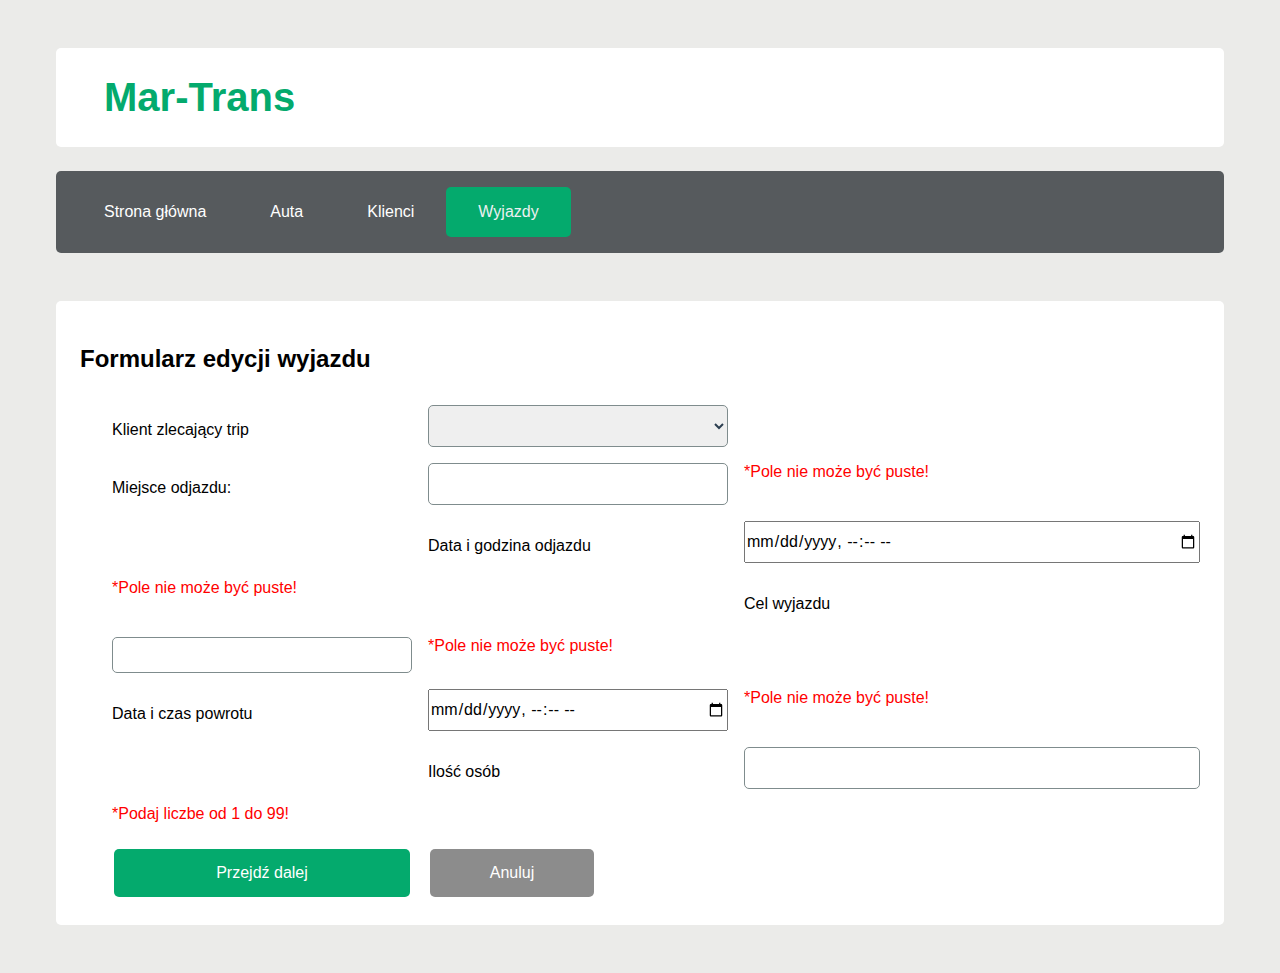
<file: src/main/resources/templates/trips/edit.html>
<!DOCTYPE html>
<html xmlns:th="http://www.thymeleaf.org">
<link rel="stylesheet" th:href="@{/css/stylesheet.css}">
<link rel="stylesheet" href="../../static/css/stylesheet.css">
<head>
  <title>Mar-Trans</title>
</head>
<header>
  <h1>Mar-Trans</h1>
  <!--    <img src="images/logo.png" alt="ABC logo">-->
</header>
<nav>
  <ul>
    <li><a th:href="@{/index}" >Strona główna</a></li>
    <li><a th:href="@{/vehicles}" >Auta</a></li>
    <li><a th:href="@{/clients}">Klienci</a></li>
    <li><a th:href="@{/trips}" class="active">Wyjazdy</a></li>
  </ul>
</nav>
<body>
<main>
  <h2>Formularz edycji wyjazdu</h2>
  <form th:action="@{/updateTrip/{id}(id=${trip.id})}" th:object="${trip}" class="form" method="POST">

    <label for="client">Klient zlecający trip</label>
    <select th:field="*{client}" id="client">
      <option th:each="state : ${clients}"
              th:value="${state.id}"
              th:text="${state}">
      </option>
    </select>
    <br>


    <label for="start">Miejsce odjazdu:</label>
    <input type="text" th:field="*{start}" id="start" placeholder="">
    <span th:if="${#fields.hasErrors('start')}">*Pole nie może być puste!</span>
    <br th:if="!${#fields.hasErrors('start')}">

    <label for="deparatureDate">Data i godzina odjazdu</label>
    <input type="datetime-local" th:field="*{deparatureDate}" id="deparatureDate" placeholder="">
    <span th:if="${#fields.hasErrors('deparatureDate')}">*Pole nie może być puste!</span>
    <br th:if="!${#fields.hasErrors('deparatureDate')}">

    <label for="destination">Cel wyjazdu</label>
    <input type="text" th:field="*{destination}" id="destination" placeholder="">
    <span th:if="${#fields.hasErrors('destination')}">*Pole nie może być puste!</span>
    <br th:if="!${#fields.hasErrors('destination')}">

    <label for="arrivalDate">Data i czas powrotu</label>
    <input type="datetime-local" th:field="*{arrivalDate}" id="arrivalDate" placeholder="">
    <span th:if="${#fields.hasErrors('arrivalDate')}">*Pole nie może być puste!</span>
    <br th:if="!${#fields.hasErrors('arrivalDate')}">


    <label for="numberOfPeople">Ilość osób</label>
    <input type="number" th:field="*{numberOfPeople}" id="numberOfPeople" placeholder="">
    <span th:if="${#fields.hasErrors('numberOfPeople')}">*Podaj liczbe od 1 do 99!</span>
    <br th:if="!${#fields.hasErrors('numberOfPeople')}">


    <label></label>
    <input type="submit" value="Przejdź dalej" class="button-green">
    <a th:href="@{/trips/details/{id}(id=${trip.id})}" class="button-gray">Anuluj</a>
  </form>
</main>
</body>
</html>
</file>
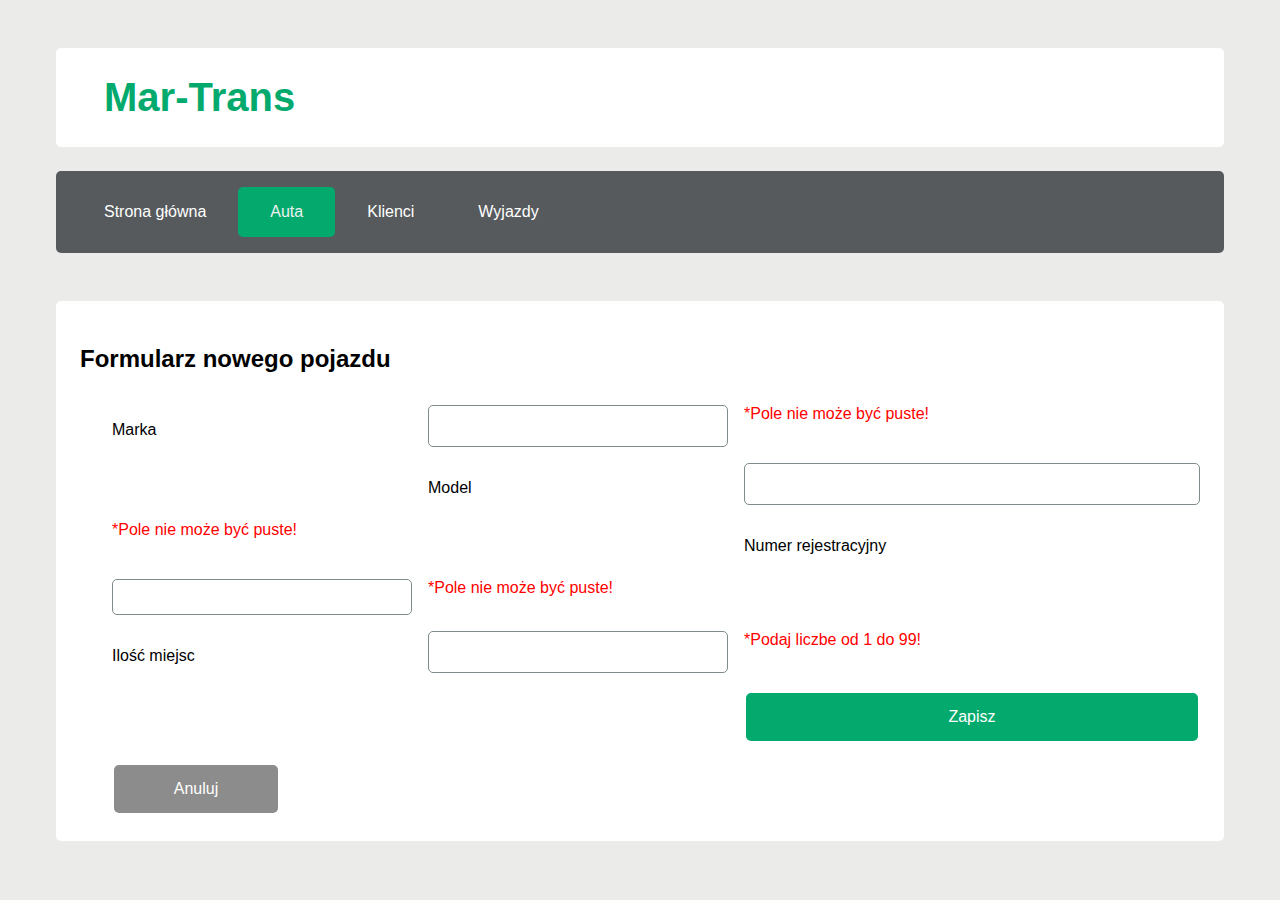
<file: src/main/resources/templates/vehicles/add.html>
<!DOCTYPE html>
<html xmlns:th="http://www.thymeleaf.org">
<link rel="stylesheet" th:href="@{/css/stylesheet.css}">
<link rel="stylesheet" href="../../static/css/stylesheet.css">
<head>
  <title>Mar-Trans</title>
</head>
<header>
  <h1>Mar-Trans</h1>
  <!--    <img src="images/logo.png" alt="ABC logo">-->
</header>
<nav>
  <ul>
    <li><a th:href="@{/index}" >Strona główna</a></li>
    <li><a th:href="@{/vehicles}" class="active">Auta</a></li>
    <li><a th:href="@{/clients}">Klienci</a></li>
    <li><a th:href="@{/trips}">Wyjazdy</a></li>
  </ul>
</nav>
<body>
<main>
  <h2>Formularz nowego pojazdu</h2>
  <form th:action="@{/addVehicle}" th:object="${vehicle}" class="form" method="POST">
    <label for="brand">Marka</label>
    <input type="text" th:field="*{brand}" id="brand" placeholder="">
    <span th:if="${#fields.hasErrors('brand')}">*Pole nie może być puste!</span>
    <br th:if="!${#fields.hasErrors('brand')}">

    <label for="model">Model</label>
    <input type="text" th:field="*{model}" id="model" placeholder="">
    <span th:if="${#fields.hasErrors('model')}">*Pole nie może być puste!</span>
    <br th:if="!${#fields.hasErrors('model')}">

    <label for="regNumber">Numer rejestracyjny</label>
    <input type="text" th:field="*{regNumber}" id="regNumber" placeholder="">
    <span th:if="${#fields.hasErrors('regNumber')}">*Pole nie może być puste!</span>
    <br th:if="!${#fields.hasErrors('regNumber')}">

    <label for="numberOfSeats">Ilość miejsc</label>
    <input type="number" th:field="*{numberOfSeats}" id="numberOfSeats" placeholder="">
    <span th:if="${#fields.hasErrors('numberOfSeats')}">*Podaj liczbe od 1 do 99!</span>
    <br th:if="!${#fields.hasErrors('numberOfSeats')}">

    <label></label>
    <input type="submit" value="Zapisz" class="button-green">
    <a th:href="@{/vehicles}" class="button-gray">Anuluj</a>
  </form>
</main>
</body>
</html>
</file>
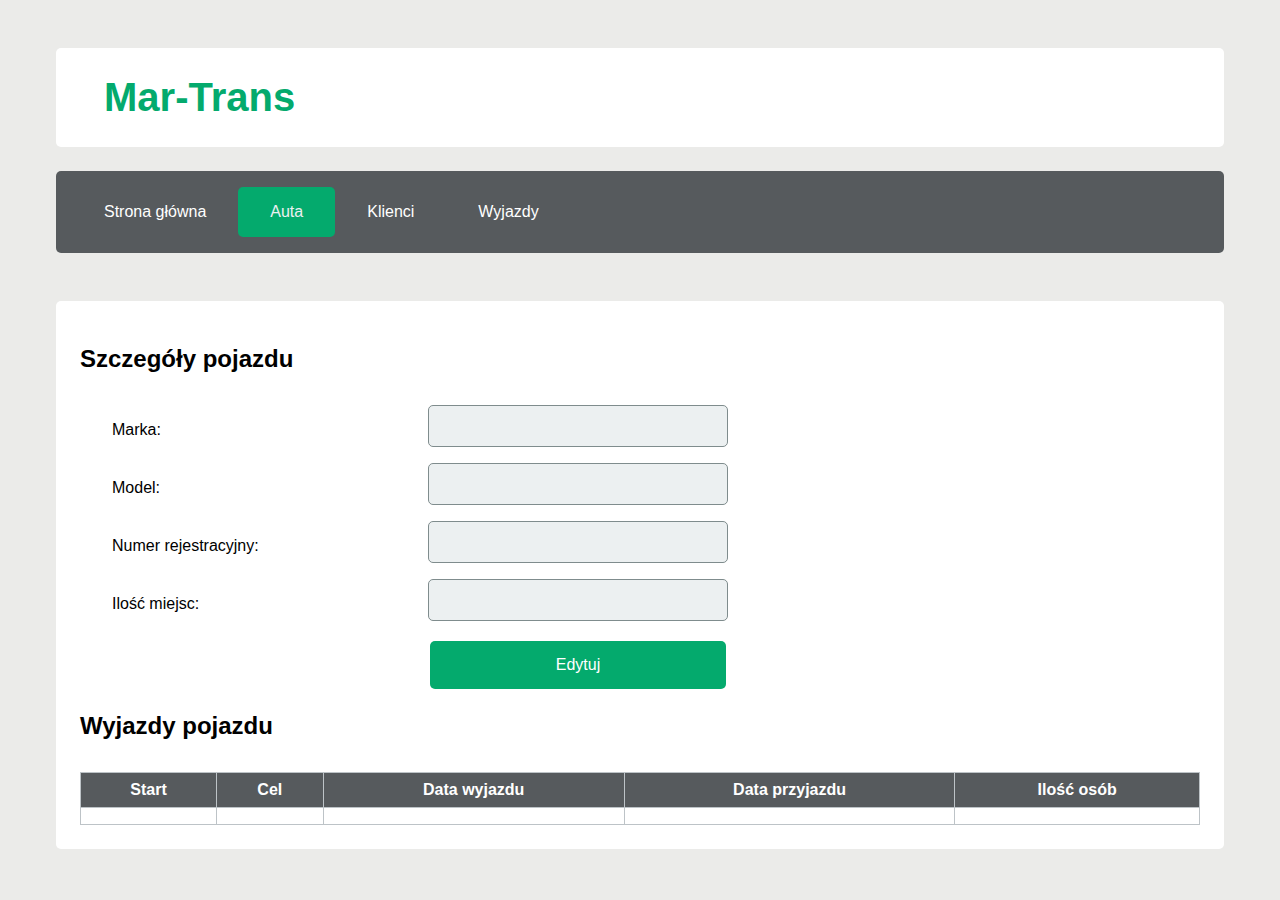
<file: src/main/resources/templates/vehicles/details.html>
<!DOCTYPE html>
<html xmlns:th="http://www.thymeleaf.org">
<link rel="stylesheet" th:href="@{/css/stylesheet.css}">
<link rel="stylesheet" href="../../static/css/stylesheet.css">
<head>
    <title>Mar-Trans</title>
</head>
<header>
    <h1>Mar-Trans</h1>
    <!--    <img src="images/logo.png" alt="ABC logo">-->
</header>
<nav>
    <ul>
        <li><a th:href="@{/index}" >Strona główna</a></li>
        <li><a th:href="@{/vehicles}" class="active">Auta</a></li>
        <li><a th:href="@{/clients}">Klienci</a></li>
        <li><a th:href="@{/trips}">Wyjazdy</a></li>
    </ul>
</nav>
<body>
<main>
    <h2>Szczegóły pojazdu</h2>
    <form class="edit" method="POST">
        <label for="brand">Marka:</label>
        <input type="text" th:field="*{vehicle.brand}" id="brand" th:placeholder="*{vehicle.brand}" disabled>
        <br>

        <label for="model">Model:</label>
        <input type="text" th:field="*{vehicle.model}" id="model" th:placeholder="*{vehicle.model}" disabled>
        <br>

        <label for="regNumber">Numer rejestracyjny:</label>
        <input type="text" th:field="*{vehicle.regNumber}" id="regNumber" th:placeholder="*{vehicle.regNumber}" disabled>
        <br>

        <label for="numberOfSeats">Ilość miejsc: </label>
        <input type="text" th:field="*{vehicle.numberOfSeats}" id="numberOfSeats" th:placeholder="*{vehicle.numberOfSeats}" disabled>
        <br>

        <label></label>
        <a th:href="@{/vehicles/editform/{id}(id=${vehicle.id})}" class="button-green">Edytuj</a>
    </form>

    <h2>Wyjazdy pojazdu</h2>
    <table class="table-list">
        <thead>
        <tr>
            <th>Start</th>
            <th>Cel</th>
            <th>Data wyjazdu</th>
            <th>Data przyjazdu</th>
            <th>Ilość osób</th>
        </tr>
        </thead>
        <tbody>
        <tr th:each="trip : ${trips}">
            <td th:text="${trip.start}"></td>
            <td th:text="${trip.destination}"></td>
            <td th:text="${#temporals.format(trip.deparatureDate, 'dd-MM-yyyy HH:mm')}"></td>
            <td th:text="${#temporals.format(trip.arrivalDate, 'dd-MM-yyyy HH:mm')}"></td>
            <td th:text="${trip.numberOfPeople}"></td>
        </tr>
        </tbody>
    </table>
</main>
</body>
</html>
</file>
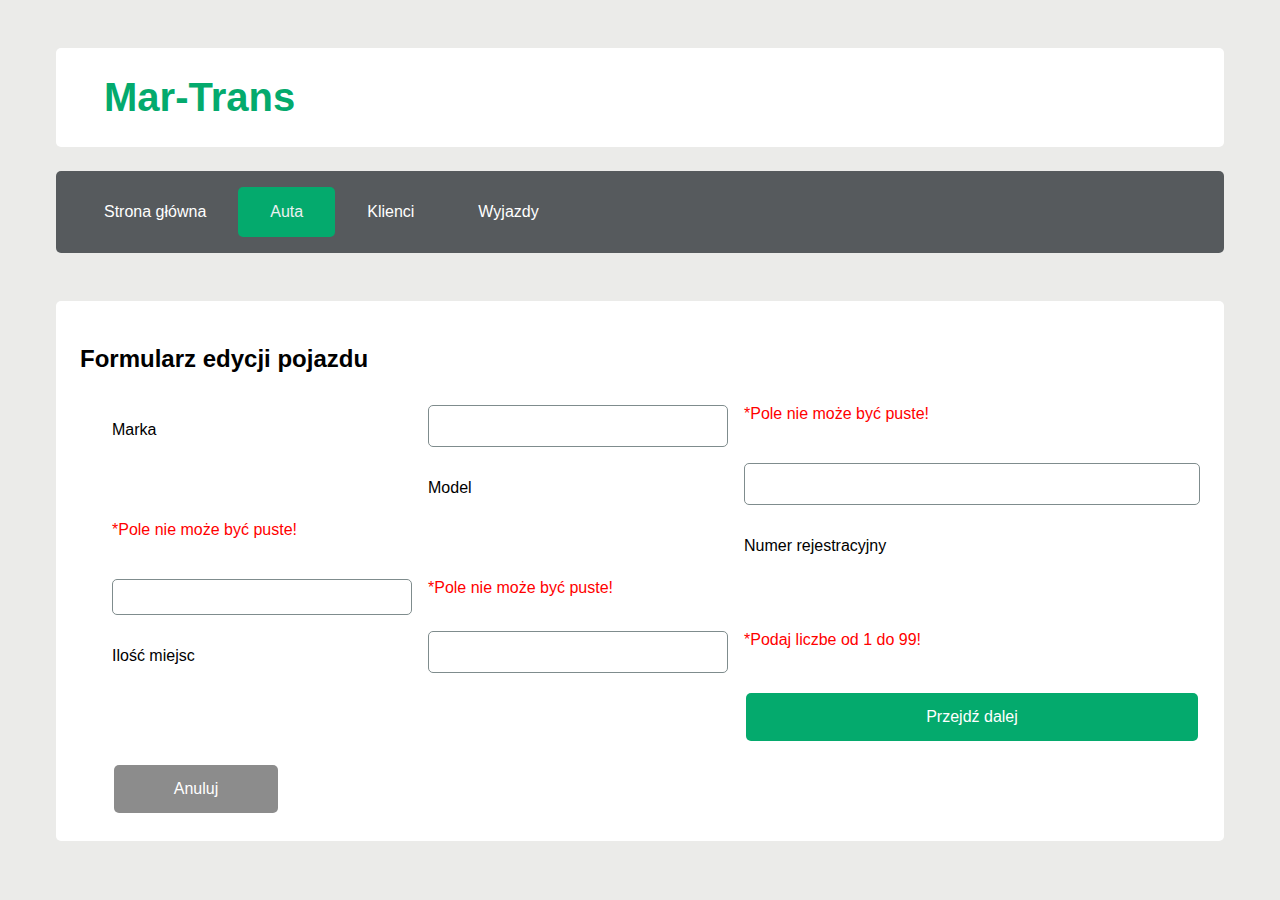
<file: src/main/resources/templates/vehicles/edit.html>
<!DOCTYPE html>
<html xmlns:th="http://www.thymeleaf.org">
<link rel="stylesheet" th:href="@{/css/stylesheet.css}">
<link rel="stylesheet" href="../../static/css/stylesheet.css">
<head>
  <title>Mar-Trans</title>
</head>
<header>
  <h1>Mar-Trans</h1>
  <!--    <img src="images/logo.png" alt="ABC logo">-->
</header>
<nav>
  <ul>
    <li><a th:href="@{/index}" >Strona główna</a></li>
    <li><a th:href="@{/vehicles}" class="active">Auta</a></li>
    <li><a th:href="@{/clients}">Klienci</a></li>
    <li><a th:href="@{/trips}">Wyjazdy</a></li>
  </ul>
</nav>
<body>
<main>
  <h2>Formularz edycji pojazdu</h2>
  <form th:action="@{/updateVehicle/{id}(id=${vehicle.id})}" th:object="${vehicle}" class="form" method="POST">
    <label for="brand">Marka</label>
    <input type="text" th:field="*{brand}" id="brand" >
    <span th:if="${#fields.hasErrors('brand')}">*Pole nie może być puste!</span>
    <br th:if="!${#fields.hasErrors('brand')}">

    <label for="model">Model</label>
    <input type="text" th:field="*{model}" id="model">
    <span th:if="${#fields.hasErrors('model')}">*Pole nie może być puste!</span>
    <br th:if="!${#fields.hasErrors('model')}">

    <label for="regNumber">Numer rejestracyjny</label>
    <input type="text" th:field="*{regNumber}" id="regNumber" >
    <span th:if="${#fields.hasErrors('regNumber')}">*Pole nie może być puste!</span>
    <br th:if="!${#fields.hasErrors('regNumber')}">

    <label for="numberOfSeats">Ilość miejsc</label>
    <input  type="number" th:field="*{numberOfSeats}" id="numberOfSeats" >
    <span th:if="${#fields.hasErrors('numberOfSeats')}">*Podaj liczbe od 1 do 99!</span>
    <br th:if="!${#fields.hasErrors('numberOfSeats')}">

    <label></label>
    <input type="submit" value="Przejdź dalej" class="button-green">
    <a th:href="@{/vehicles/details/{id}(id=${vehicle.id})}" class="button-gray">Anuluj</a>
  </form>
</main>
</body>
</html>
</file>
<file: src/main/resources/static/css/stylesheet.css>
﻿html{
    background-color: #ebebe9;
    font-family: sans-serif;
}

    body{
        min-width: 360px;
    }

    h1{
        font-size: 40px;
    }

a {
    all: unset;
}

main{
    padding: 1.5rem;
}

main h2{
    border-bottom: 1px;
    margin-bottom: 2rem;
}

span{
    color: red;
}

header, main, footer{
    background-color: white;
}

header, main, footer, nav{
    margin: 3rem;
    border-radius: 5px;

}

header, footer{
    background-color: white;
    color: #04AA6D;
    padding-left: 3rem;
    margin-bottom: 1.5rem;
}

header {
    display: flex;
    justify-content: space-between;
}

nav{
    background-color: #565a5d;
    margin-top: 1rem;
    margin-bottom: 1rem;
    padding-left: 1rem;
}

nav ul {
    overflow: hidden;
    display: inline-flex;
    padding: 0;
    list-style-type: none;
}

nav ul li a {
    display: inline-block;
    color: white;
    padding: 1rem 2rem;
    text-decoration: none;
}

nav ul li a:hover {
    background-color: #9f9c9b;
    color: #ecf0f1;
    border-radius: 5px;

}

nav ul li a.active {
    background-color: #04AA6D;
    color: #ecf0f1;
    border-radius: 5px;

}

.row {
    display: flex;
}

.column {
    flex: 50%;
    padding: 5px;
}

.table-list {
    border-collapse: collapse;
    color: #2c3e50;
    width: 100%;
    border-radius: 10px;
}

.table-list,
.table-list th,
.table-list td{
    border: 1px solid #bdc3c7;
    text-align: center;
}

.table-list th,
.table-list td {
    padding: 0.5rem;
    text-align: center;
}

.table-list th{
    background-color: #565a5d;
    color: white;
    text-align: center;
}

.list-actions{
    margin: 0;
    text-align: center;
    list-style-type: none;
    padding: 0;
}

.list-actions li {
    display: inline-block;
}

.button-green {
    border: none;
    color: white;
    padding: 15px 32px;
    text-align: center;
    text-decoration: none;
    display: inline-block;
    font-size: 16px;
    margin: 4px 2px;
    cursor: pointer;
    background-color: #04AA6D;
    border-radius: 5px;
}
.button-gray {
    border: none;
    color: white;
    padding: 15px 32px;
    width: 100px;
    text-align: center;
    text-decoration: none;
    display: inline-block;
    font-size: 16px;
    margin: 4px 2px;
    cursor: pointer;
    background-color: #8c8c8c;
    border-radius: 5px;
}

.button-gray-list {
    border: none;
    color: white;
    width: 100px;
    padding: 5px 16px;
    text-align: center;
    text-decoration: none;
    display: inline-block;
    font-size: 12px;
    margin: 4px 2px;
    cursor: pointer;
    background-color: #8c8c8c;
    border-radius: 5px;
}

button, input, select, textarea{
    font-family: inherit;
    font-size: 100%;
    box-sizing: border-box;
    padding: 0;
    margin: 0;
}

textarea{
    overflow: auto;
}

.form,
.edit{
    margin-left: 2rem;
    display: grid;
    grid-template-columns: 300px 300px 1fr;
    gap: 1rem;
}

.form-error{
    margin-left: 2rem;
    margin-top: 1rem;
    margin-bottom: 1rem;
    display: grid;
    grid-template-columns: 300px 300px 1fr;
    gap: 1rem;
}

.form select,
.form input[type="text"],
.form input[type="date"],
.form input[type="number"] {
    border: 1px solid #7f8c8d;
    color: #2c3e50;
    border-radius: 5px;
    padding: 0.5rem;
    width: 100%;
}

.edit select,
.edit input[type="text"],
.edit input[type="date"],
.edit input[type="number"] {
    border: 1px solid #7f8c8d;
    color: #2c3e50;
    border-radius: 5px;
    padding: 0.5rem;
    width: 100%;
    background-color: #ecf0f1;
}

.form label,
.edit label,
.form-error label{
    display: block;
    margin-top: 1rem;
    margin-bottom: 0.5em;
}

@media all and (max-width: 720px) {
    .column {
        width: 100%;
    }
    header{
        flex-direction: column;
    }

    header h1{
        text-align: center;
    }

    header img{
        align-self: center;
    }

    nav ul{
        flex-wrap: wrap;
    }

    nav ul li {
        flex-basis: 50%;
        text-align: center;
    }

    nav ul li a {
        display: block;
    }

    .form,
    .form-error,
    .edit{
        grid-template-columns: 1fr;
        row-gap: unset;
        margin-left: unset;
    }

    .form-buttons{
        grid-column: 1/1;
    }

    .list-actions li {
        display: block;
    }

    .list-actions-button-details,
    .list-actions-button-edit{
        margin-bottom: 0.5rem;
    }
}

@media all and (max-width: 400px) {
    body,
    nav,
    nav ul,
    header,
    main,
    footer{
        margin: 0;
    }

    nav ul li {
        flex-basis: 100%;
    }
}
</file>
